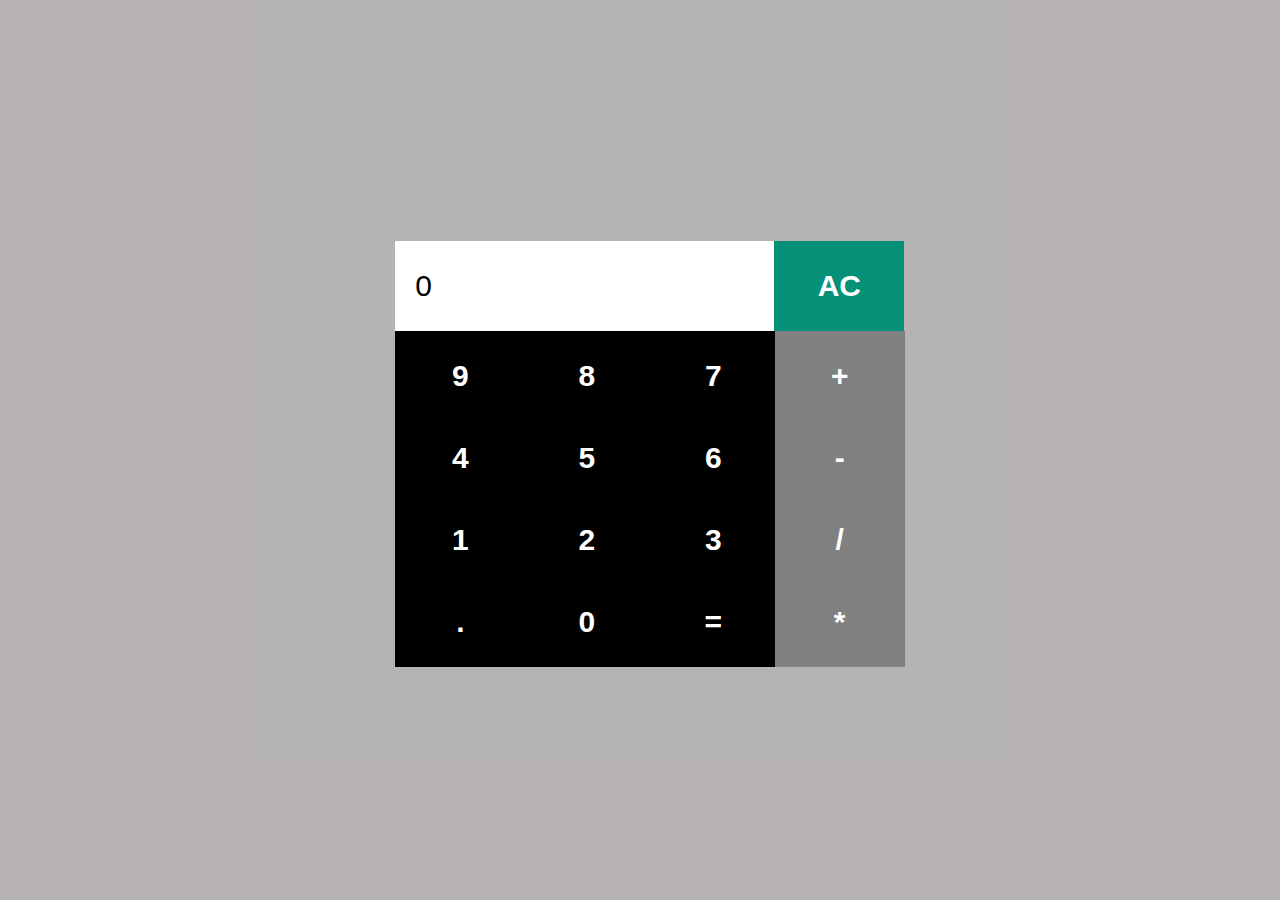
<file: html.Q1/index.html>
<!DOCTYPE html>
<html lang="en">
<head>
    <meta charset="UTF-8">
    <meta name="viewport" content="width=device-width, initial-scale=1.0">
    <title>Calculator</title>
    <link rel="stylesheet" href="style.css">
</head>
<body>
    
    <div id="calculator">
      <div id="display">
        <input type="text" id="inputBox" value="0" >
        <button type="button" id="opr">AC</button>
      </div>
       <div id="row">
        <button id="btn" type="button">9</button>
        <button id="btn" type="button">8</button>
        <button id="btn" type="button">7</button>
        <button id="btn2" type="button" id="opr">+</button>
       </div>
       <div id="row">
        <button id="btn" type="button">4</button>
        <button id="btn" type="button">5</button>
        <button id="btn" type="button">6</button>
        <button id="btn2" type="button"id="opr">-</button>
       </div>
       <div id="row">
        <button id="btn" type="button">1</button>
        <button id="btn" type="button">2</button>
        <button id="btn" type="button">3</button>
        <button id="btn2" type="button"id="opr">/</button>
       </div>
       <div id="row">
        <button id="btn" type="button">.</button>
        <button id="btn" type="button">0</button>
        <button id="btn" type="button" id="eqBtn">=</button>
        <button id="btn2" type="button"id="opr">*</button>
       </div>
    </div>
</body>
<script src="script.js">

</script>
</html>
</file>
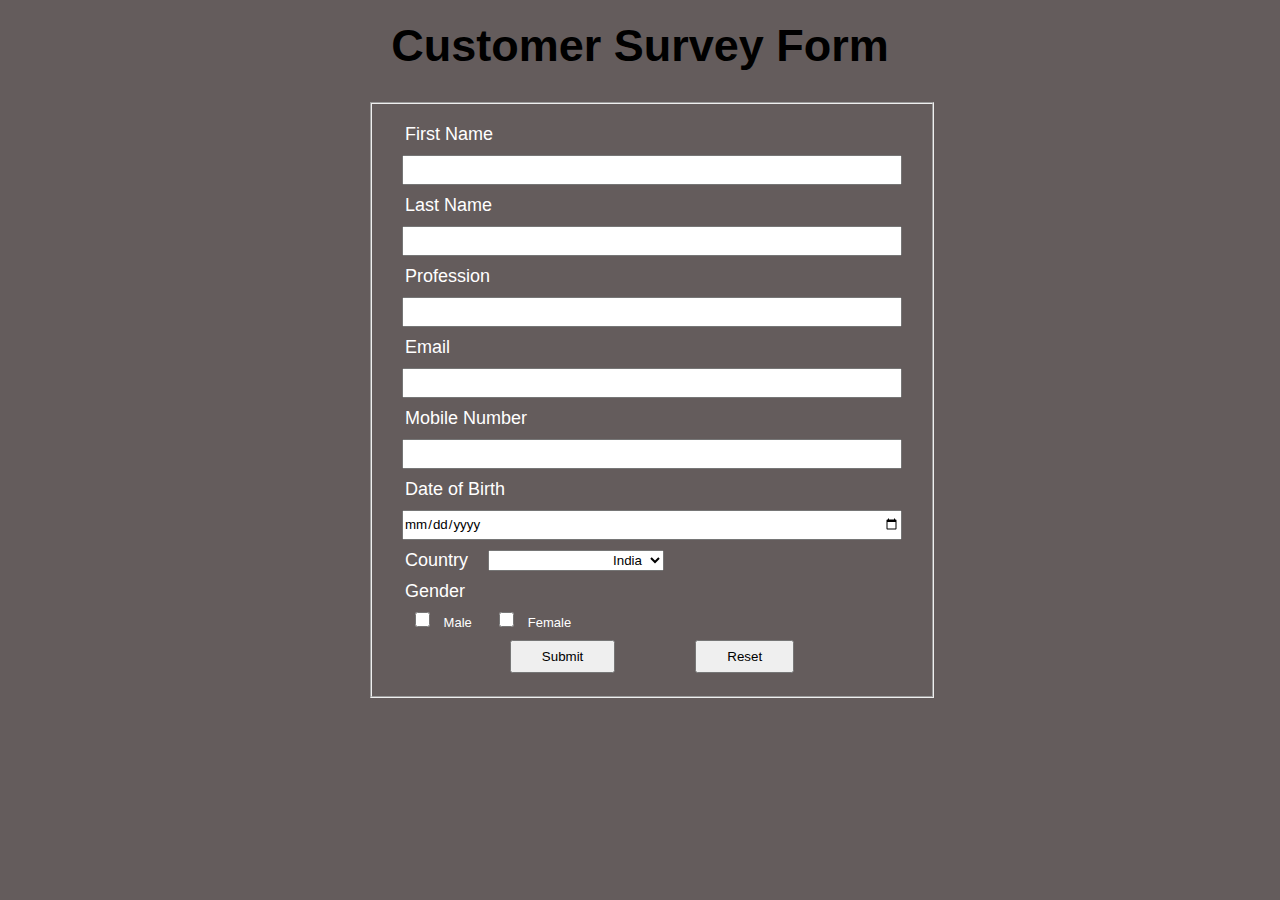
<file: html.Q2/index.html>
<!DOCTYPE html>
<html lang="en">
<head>
    <meta charset="UTF-8">
    <meta name="viewport" content="width=device-width, initial-scale=1.0">
    <title>Survey Form</title>
    <link rel="stylesheet" href="style.css">
</head>
<body>
    <div id="container">
        <h2>Customer Survey Form</h2>
       <form id="surveyForm"  onsubmit="return validateForm()">
        <fieldset>
        <div id="name1">
            <label for="firstName">First Name</label>
            <input type="text" id="firstName" name="firstName" 
        </div>
        <div id="name2">
            <label for="lastName">Last Name</label>
            <input type="text" id="lastName" name="lastName" required>
        </div>
        <div id="pro">
            <label for="profession">Profession</label>
            <input type="text" id="profession" name="profession" required>
        </div>
        <div id="mail">
            <label for="email">Email</label>
            <input type="email" id="email" name="email" required>
        </div>
        <div id="mnum">
            <label for="mobile">Mobile Number</label>
            <input type="tel" id="mobile" name="mobile" required>
        </div>
        <div id="birth">
            <label for="dob">Date of Birth</label>
            <input type="date" id="dob" name="dob" required>
        </div>
        <div id="con">
            <label for="country">Country</label>
            <select id="country" name="country" required>
                <option value="India">India</option>
                <option value="other">Other</option>
            </select>
        </div>
        <div id="gen">
            <label>Gender</label>
            <label id="gen1"><input type="checkbox" name="gender" value="Male"> Male</label>
            <label id="gen1"><input type="checkbox" name="gender" value="Female"> Female</label>
        </div>
        <div id="btn">
            <button type="submit">Submit</button>
            <button type="button" onclick="resetForm()">Reset</button>
        </div>
    </fieldset>
       </form>
    </div>
    <script src="script.js"></script>
</body>

</html>
</file>
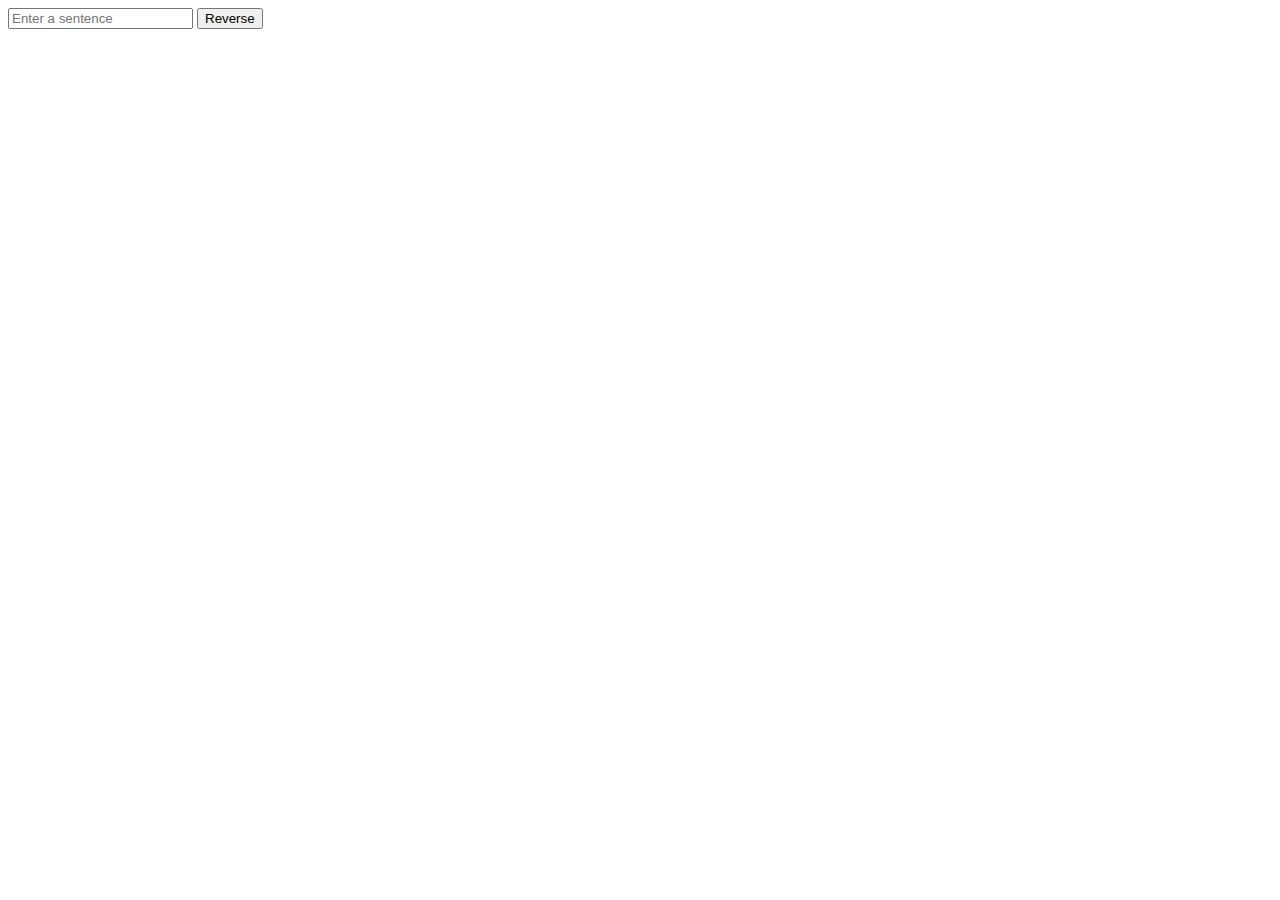
<file: JavaScript/Q1.html>
<!-- A. Take a sentence as an input and reverse every word in that sentence.
 a. Example - This is a sunny day > shiT si a ynnus yad. -->
<!DOCTYPE html>
<html lang="en">
<head>
    <meta charset="UTF-8">
    <meta name="viewport" content="width=device-width, initial-scale=1.0">
    <title>Document</title>
</head>
<body>
    <input type="text" id="userInput" placeholder="Enter a sentence">
    <button onclick="reverseSentence()">Reverse</button>
    <p id="reversedSentence"></p>

    <script>
        function reverse(sentence) {
            const words = sentence.split(' ');
            const reversedWords = words.map(word => {
                return word.split('').reverse().join('');
            });
            const reversedSentence = reversedWords.join(' ');
            return reversedSentence;
        }

        function reverseSentence() {
            const userInput = document.getElementById("userInput").value;
            const reversed = reverse(userInput);
            document.getElementById("reversedSentence").textContent = reversed;
        }
    </script>
</body>
</html>
</file>
<file: html.Q1/style.css>
*{
    margin: 0;
    padding: 0;
    box-sizing: border-box;
    font-family: 'Poppins', sans-serif;
}

html ,body {
    height: 100vh;
    width: 100%;
    display: flex;
    justify-content: center;
    align-items: center;
    background:#9e999980;
}

#calculator{
   padding: 15px;
 
}

#display{
    display: flex;
    justify-content: flex-start;
    margin: -6px;
    padding-left: 12px;
}
#display input{
    width: 380px;
    height: 90px;
    border: none;
    outline: none;
    padding-left: 20px;
    margin: 10px;
    color: black;
    font-size: 30px;
    cursor: pointer;
    font-weight: 500;
}

#display button{
    width: 130px;
    height: 90px;
    border: none;
    outline: none;
    margin: 10px 0px 0px -11px;
    background-color: #049177;
    color: rgb(255, 255, 255);
    font-size: 30px;
    cursor: pointer;  
}

button{
    width: 130px;
    height: 90px;
    padding: 20px;
    margin: -4px;
    font-size: 30px;
    font-weight: bold;
    border: none;
    cursor: pointer;
}
button:active{
    background: black;
    transform: translate(1px,1px);
}

#btn{
   background-color:black ;
   color: white;
   border: none;
   outline: none;
}
#row{
    border: none;
    outline: none;
    column-gap: none;
    padding-left: 20px;
}

#btn2{
    background-color: grey;
    color: white;
}
</file>
<file: html.Q2/style.css>
*{
    margin: 0;
    padding: 0;
    box-sizing: border-box;
    font-family: 'Poppins', sans-serif;
}

html ,body {
    height: 100vh;
    width: 100%;
    background-color: rgb(100, 92, 92);
    color: white;
}

h2{
    display: flex;
    justify-content: center;
    align-items: center;
    padding-top: 20px;
    font-size: 45px;
  font-weight: bold;
  color: black;
}
label{
    display: block;
    padding-left: 13px;
    font-size: 18px;
    font-weight: 500;
}

form{
display: flex;
flex-direction: column;
align-items: flex-start;
margin: 0px auto;
padding: 30px 30px ;
max-width: 600px;
}

input{
    width: 500px;
    height: 30px;
    margin: 10px;
}

fieldset{
    padding: 20px;
}

#con{
    display: flex;
    margin-bottom: 10px;
}
#con select{
    padding-left: 120px;
    margin-left: 20px;
}

#gen input{
    display: flex;
    display: inline;
    height: 15px;
    width: 15px;
}

#gen1 {
    display: inline;
 font-size: 13px;
}

#btn{
    display: flex;
    align-items: center;
    justify-content: center;
    gap: 20px;
}

button{
    margin: 3px 30px;
    padding: 7px 30px;
}
</file>
